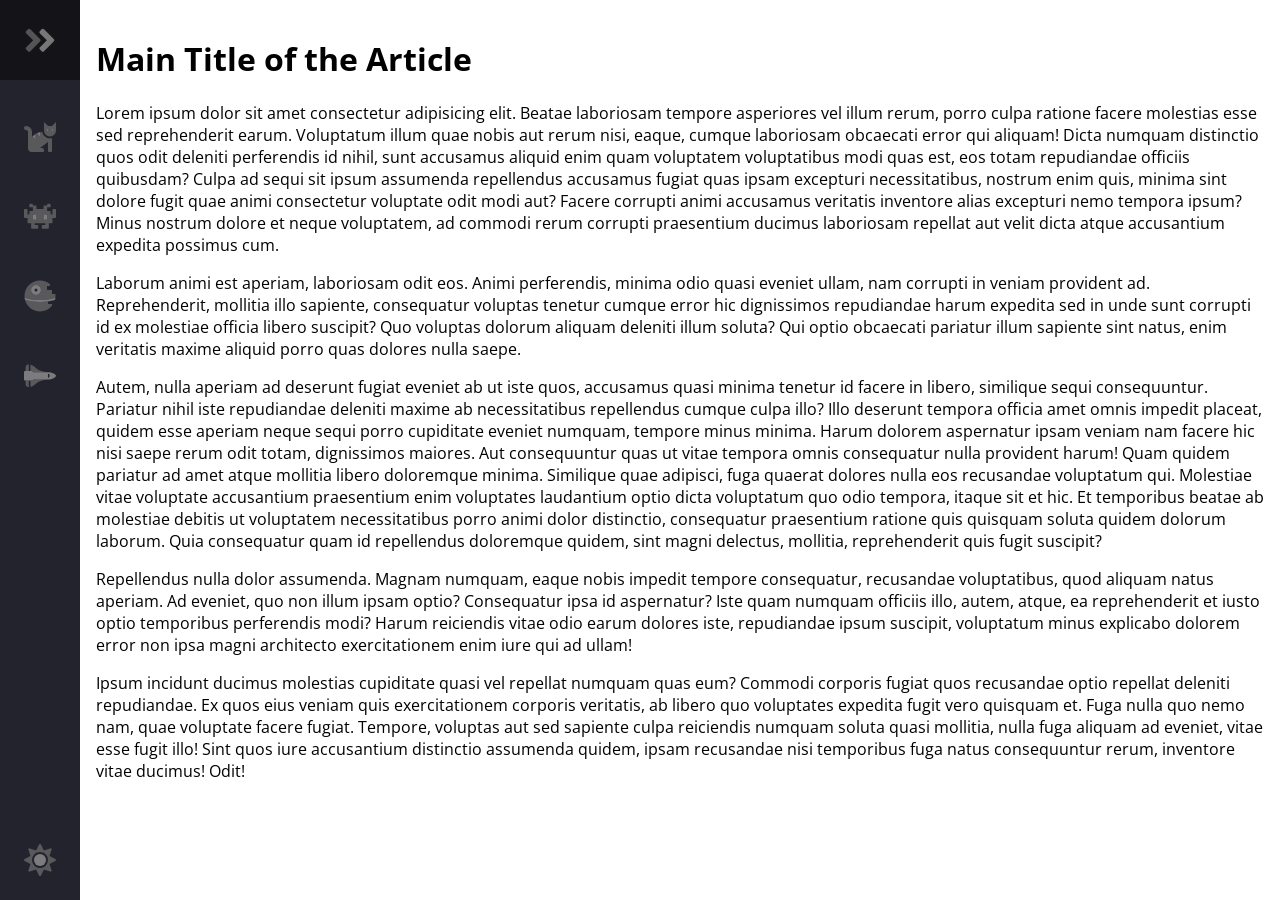
<file: index.html>
<head>

  <meta content="width=device-width, initial-scale=1" name="viewport" />
  <link rel="stylesheet" href="style.css">
  <link href="https://fonts.googleapis.com/css?family=Open+Sans&display=swap" rel="stylesheet">
</head>

<body>
  <nav class="navbar">
    <ul class="navbar-nav">
      <li class="logo">
        <a href="#" class="nav-link">
          <span class="link-text">Marc</span>
          <svg aria-hidden="true" focusable="false" data-prefix="fad" data-icon="angle-double-right" role="img"
            xmlns="http://www.w3.org/2000/svg" viewBox="0 0 448 512"
            class="svg-inline--fa fa-angle-double-right fa-w-14 fa-5x">
            <g class="fa-group">
              <path fill="currentColor"
                d="M224 273L88.37 409a23.78 23.78 0 0 1-33.8 0L32 386.36a23.94 23.94 0 0 1 0-33.89l96.13-96.37L32 159.73a23.94 23.94 0 0 1 0-33.89l22.44-22.79a23.78 23.78 0 0 1 33.8 0L223.88 239a23.94 23.94 0 0 1 .1 34z"
                class="fa-secondary"></path>
              <path fill="currentColor"
                d="M415.89 273L280.34 409a23.77 23.77 0 0 1-33.79 0L224 386.26a23.94 23.94 0 0 1 0-33.89L320.11 256l-96-96.47a23.94 23.94 0 0 1 0-33.89l22.52-22.59a23.77 23.77 0 0 1 33.79 0L416 239a24 24 0 0 1-.11 34z"
                class="fa-primary"></path>
            </g>
          </svg>
        </a>
      </li>

      <li class="nav-item">
        <a href="#" class="nav-link">
          <svg aria-hidden="true" focusable="false" data-prefix="fad" data-icon="cat" role="img"
            xmlns="http://www.w3.org/2000/svg" viewBox="0 0 512 512" class="svg-inline--fa fa-cat fa-w-16 fa-9x">
            <g class="fa-group">
              <path fill="currentColor"
                d="M448 96h-64l-64-64v134.4a96 96 0 0 0 192 0V32zm-72 80a16 16 0 1 1 16-16 16 16 0 0 1-16 16zm80 0a16 16 0 1 1 16-16 16 16 0 0 1-16 16zm-165.41 16a204.07 204.07 0 0 0-34.59 2.89V272l-43.15-64.73a183.93 183.93 0 0 0-44.37 26.17L192 304l-60.94-30.47L128 272v-80a96.1 96.1 0 0 0-96-96 32 32 0 0 0 0 64 32 32 0 0 1 32 32v256a64.06 64.06 0 0 0 64 64h176a16 16 0 0 0 16-16v-16a32 32 0 0 0-32-32h-32l128-96v144a16 16 0 0 0 16 16h32a16 16 0 0 0 16-16V289.86a126.78 126.78 0 0 1-32 4.54c-61.81 0-113.52-44.05-125.41-102.4z"
                class="fa-secondary"></path>
              <path fill="currentColor"
                d="M376 144a16 16 0 1 0 16 16 16 16 0 0 0-16-16zm80 0a16 16 0 1 0 16 16 16 16 0 0 0-16-16zM131.06 273.53L192 304l-23.52-70.56a192.06 192.06 0 0 0-37.42 40.09zM256 272v-77.11a198.62 198.62 0 0 0-43.15 12.38z"
                class="fa-primary"></path>
            </g>
          </svg>
          <span class="link-text">Cats</span>
        </a>
      </li>

      <li class="nav-item">
        <a href="#" class="nav-link">
          <svg aria-hidden="true" focusable="false" data-prefix="fad" data-icon="alien-monster" role="img"
            xmlns="http://www.w3.org/2000/svg" viewBox="0 0 576 512"
            class="svg-inline--fa fa-alien-monster fa-w-18 fa-9x">
            <g class="fa-group">
              <path fill="currentColor"
                d="M560,128H528a15.99954,15.99954,0,0,0-16,16v80H480V176a15.99954,15.99954,0,0,0-16-16H416V96h48a16.00079,16.00079,0,0,0,16-16V48a15.99954,15.99954,0,0,0-16-16H432a15.99954,15.99954,0,0,0-16,16V64H368a15.99954,15.99954,0,0,0-16,16v48H224V80a15.99954,15.99954,0,0,0-16-16H160V48a15.99954,15.99954,0,0,0-16-16H112A15.99954,15.99954,0,0,0,96,48V80a16.00079,16.00079,0,0,0,16,16h48v64H112a15.99954,15.99954,0,0,0-16,16v48H64V144a15.99954,15.99954,0,0,0-16-16H16A15.99954,15.99954,0,0,0,0,144V272a16.00079,16.00079,0,0,0,16,16H64v80a16.00079,16.00079,0,0,0,16,16h48v80a16.00079,16.00079,0,0,0,16,16h96a16.00079,16.00079,0,0,0,16-16V432a15.99954,15.99954,0,0,0-16-16H192V384H384v32H336a15.99954,15.99954,0,0,0-16,16v32a16.00079,16.00079,0,0,0,16,16h96a16.00079,16.00079,0,0,0,16-16V384h48a16.00079,16.00079,0,0,0,16-16V288h48a16.00079,16.00079,0,0,0,16-16V144A15.99954,15.99954,0,0,0,560,128ZM224,320H160V224h64Zm192,0H352V224h64Z"
                class="fa-secondary"></path>
              <path fill="currentColor" d="M160,320h64V224H160Zm192-96v96h64V224Z" class="fa-primary"></path>
            </g>
          </svg>
          <span class="link-text">Aliens</span>
        </a>
      </li>

      <li class="nav-item">
        <a href="#" class="nav-link">
          <svg aria-hidden="true" focusable="false" data-prefix="fad" data-icon="space-station-moon-alt" role="img"
            xmlns="http://www.w3.org/2000/svg" viewBox="0 0 512 512"
            class="svg-inline--fa fa-space-station-moon-alt fa-w-16 fa-5x">
            <g class="fa-group">
              <path fill="currentColor"
                d="M501.70312,224H448V160H368V96h48V66.67383A246.86934,246.86934,0,0,0,256,8C119.03125,8,8,119.0332,8,256a250.017,250.017,0,0,0,1.72656,28.26562C81.19531,306.76953,165.47656,320,256,320s174.80469-13.23047,246.27344-35.73438A250.017,250.017,0,0,0,504,256,248.44936,248.44936,0,0,0,501.70312,224ZM192,240a80,80,0,1,1,80-80A80.00021,80.00021,0,0,1,192,240ZM384,343.13867A940.33806,940.33806,0,0,1,256,352c-87.34375,0-168.71094-11.46094-239.28906-31.73633C45.05859,426.01953,141.29688,504,256,504a247.45808,247.45808,0,0,0,192-91.0918V384H384Z"
                class="fa-secondary"></path>
              <path fill="currentColor"
                d="M256,320c-90.52344,0-174.80469-13.23047-246.27344-35.73438a246.11376,246.11376,0,0,0,6.98438,35.998C87.28906,340.53906,168.65625,352,256,352s168.71094-11.46094,239.28906-31.73633a246.11376,246.11376,0,0,0,6.98438-35.998C430.80469,306.76953,346.52344,320,256,320Zm-64-80a80,80,0,1,0-80-80A80.00021,80.00021,0,0,0,192,240Zm0-104a24,24,0,1,1-24,24A23.99993,23.99993,0,0,1,192,136Z"
                class="fa-primary"></path>
            </g>
          </svg>
          <span class="link-text">Space</span>
        </a>
      </li>

      <li class="nav-item">
        <a href="#" class="nav-link">
          <svg aria-hidden="true" focusable="false" data-prefix="fad" data-icon="space-shuttle" role="img"
            xmlns="http://www.w3.org/2000/svg" viewBox="0 0 640 512"
            class="svg-inline--fa fa-space-shuttle fa-w-20 fa-5x">
            <g class="fa-group">
              <path fill="currentColor"
                d="M32 416c0 35.35 21.49 64 48 64h16V352H32zm154.54-232h280.13L376 168C243 140.59 222.45 51.22 128 34.65V160h18.34a45.62 45.62 0 0 1 40.2 24zM32 96v64h64V32H80c-26.51 0-48 28.65-48 64zm114.34 256H128v125.35C222.45 460.78 243 371.41 376 344l90.67-16H186.54a45.62 45.62 0 0 1-40.2 24z"
                class="fa-secondary"></path>
              <path fill="currentColor"
                d="M592.6 208.24C559.73 192.84 515.78 184 472 184H186.54a45.62 45.62 0 0 0-40.2-24H32c-23.2 0-32 10-32 24v144c0 14 8.82 24 32 24h114.34a45.62 45.62 0 0 0 40.2-24H472c43.78 0 87.73-8.84 120.6-24.24C622.28 289.84 640 272 640 256s-17.72-33.84-47.4-47.76zM488 296a8 8 0 0 1-8-8v-64a8 8 0 0 1 8-8c31.91 0 31.94 80 0 80z"
                class="fa-primary"></path>
            </g>
          </svg>
          <span class="link-text">Shuttle</span>
        </a>
      </li>

      <li class="nav-item" id="themeButton">
        <a href="#" class="nav-link">

          <svg class="theme-icon" id="solarIcon" aria-hidden="true" focusable="false" data-prefix="fad" data-icon="sun"
            role="img" xmlns="http://www.w3.org/2000/svg" viewBox="0 0 512 512"
            class="svg-inline--fa fa-sun fa-w-16 fa-7x">
            <g class="fa-group">
              <path fill="currentColor"
                d="M502.42 240.5l-94.7-47.3 33.5-100.4c4.5-13.6-8.4-26.5-21.9-21.9l-100.4 33.5-47.41-94.8a17.31 17.31 0 0 0-31 0l-47.3 94.7L92.7 70.8c-13.6-4.5-26.5 8.4-21.9 21.9l33.5 100.4-94.7 47.4a17.31 17.31 0 0 0 0 31l94.7 47.3-33.5 100.5c-4.5 13.6 8.4 26.5 21.9 21.9l100.41-33.5 47.3 94.7a17.31 17.31 0 0 0 31 0l47.31-94.7 100.4 33.5c13.6 4.5 26.5-8.4 21.9-21.9l-33.5-100.4 94.7-47.3a17.33 17.33 0 0 0 .2-31.1zm-155.9 106c-49.91 49.9-131.11 49.9-181 0a128.13 128.13 0 0 1 0-181c49.9-49.9 131.1-49.9 181 0a128.13 128.13 0 0 1 0 181z"
                class="fa-secondary"></path>
              <path fill="currentColor" d="M352 256a96 96 0 1 1-96-96 96.15 96.15 0 0 1 96 96z" class="fa-primary">
              </path>
            </g>
          </svg>

          <span class="link-text">Themify</span>
        </a>
      </li>

    </ul>
  </nav>

  <main>
    <h1>Main Title of the Article</h1>
    <p>Lorem ipsum dolor sit amet consectetur adipisicing elit. Beatae laboriosam tempore asperiores vel illum rerum,
      porro culpa ratione facere molestias esse sed reprehenderit earum. Voluptatum illum quae nobis aut rerum nisi,
      eaque, cumque laboriosam obcaecati error qui aliquam! Dicta numquam distinctio quos odit deleniti perferendis id
      nihil, sunt accusamus aliquid enim quam voluptatem voluptatibus modi quas est, eos totam repudiandae officiis
      quibusdam? Culpa ad sequi sit ipsum assumenda repellendus accusamus fugiat quas ipsam excepturi necessitatibus,
      nostrum enim quis, minima sint dolore fugit quae animi consectetur voluptate odit modi aut? Facere corrupti animi
      accusamus veritatis inventore alias excepturi nemo tempora ipsum? Minus nostrum dolore et neque voluptatem, ad
      commodi rerum corrupti praesentium ducimus laboriosam repellat aut velit dicta atque accusantium expedita possimus
      cum.
    </p>
    <p>
      Laborum animi est aperiam, laboriosam odit eos. Animi perferendis, minima odio quasi eveniet ullam, nam
      corrupti in veniam provident ad. Reprehenderit, mollitia illo sapiente, consequatur voluptas tenetur cumque
      error
      hic dignissimos repudiandae harum expedita sed in unde sunt corrupti id ex molestiae officia libero suscipit?
      Quo
      voluptas dolorum aliquam deleniti illum soluta? Qui optio obcaecati pariatur illum sapiente sint natus, enim
      veritatis maxime aliquid porro quas dolores nulla saepe.
    </p>
    <p>
      Autem, nulla aperiam ad deserunt fugiat eveniet ab ut
      iste quos, accusamus quasi minima tenetur id facere in libero, similique sequi consequuntur. Pariatur nihil
      iste
      repudiandae deleniti maxime ab necessitatibus repellendus cumque culpa illo? Illo deserunt tempora officia
      amet
      omnis impedit placeat, quidem esse aperiam neque sequi porro cupiditate eveniet numquam, tempore minus minima.
      Harum dolorem aspernatur ipsam veniam nam facere hic nisi saepe rerum odit totam, dignissimos maiores. Aut
      consequuntur quas ut vitae tempora omnis consequatur nulla provident harum! Quam quidem pariatur ad amet atque
      mollitia libero doloremque minima. Similique quae adipisci, fuga quaerat dolores nulla eos recusandae
      voluptatum
      qui. Molestiae vitae voluptate accusantium praesentium enim voluptates laudantium optio dicta voluptatum quo
      odio
      tempora, itaque sit et hic. Et temporibus beatae ab molestiae debitis ut voluptatem necessitatibus porro animi
      dolor distinctio, consequatur praesentium ratione quis quisquam soluta quidem dolorum laborum. Quia
      consequatur
      quam id repellendus doloremque quidem, sint magni delectus, mollitia, reprehenderit quis fugit suscipit?
    </p>
    <p>
      Repellendus nulla dolor assumenda. Magnam numquam, eaque nobis impedit tempore consequatur, recusandae
      voluptatibus, quod aliquam natus aperiam. Ad eveniet, quo non illum ipsam optio? Consequatur ipsa id
      aspernatur?
      Iste quam numquam officiis illo, autem, atque, ea reprehenderit et iusto optio temporibus perferendis modi?
      Harum
      reiciendis vitae odio earum dolores iste, repudiandae ipsum suscipit, voluptatum minus explicabo dolorem error
      non
      ipsa magni architecto exercitationem enim iure qui ad ullam!
    </p>
    <p>
      Ipsum incidunt ducimus molestias cupiditate quasi vel
      repellat numquam quas eum? Commodi corporis fugiat quos recusandae optio repellat deleniti repudiandae. Ex
      quos
      eius veniam quis exercitationem corporis veritatis, ab libero quo voluptates expedita fugit vero quisquam et.
      Fuga
      nulla quo nemo nam, quae voluptate facere fugiat. Tempore, voluptas aut sed sapiente culpa reiciendis numquam
      soluta quasi mollitia, nulla fuga aliquam ad eveniet, vitae esse fugit illo! Sint quos iure accusantium
      distinctio
      assumenda quidem, ipsam recusandae nisi temporibus fuga natus consequuntur rerum, inventore vitae ducimus!
      Odit!
    </p>
</body>
</file>
<file: style.css>
/* root psudo class selector */
:root {
font-size: 16px;
font-family: 'Open Sans';

/* custom properties aka CSS variables defined in root can be used in all other classes*/
--text-primary: #b6b6b6;
--text-secondary: #ececec;
--bg-primary: #23232e;
--bg-secondary: #141418;
--transition-speed: 600ms ;
}

body {
  color: black;
  background-color: white;
  margin: 0;
  padding: 0;
}

/* customize browser scrollbar */
/* target using psudo element(::-webkit-scrollbar) on the element(body) with the scrollbar */
body::-webkit-scrollbar{
  width: 0.25rem;
}

body::-webkit-scrollbar-track{
  background: #1e1e24;
}

body::-webkit-scrollbar-thumb{
  background: #6649b8;
}


/* rem is relative to the font size in the root element */
/* 5rem = 5*16 = 80px */
main {
  margin-left: 5rem;
  padding: 1rem;
}

.navbar {
  position: fixed;
  background-color: var(--bg-primary);
  /* transition effect on navbar */
  transition: width 200ms ease;
}

/* ul is the flexbox container */
.navbar-nav {
  list-style: none;
  padding: 0;
  margin: 0;
  display: flex;
  flex-direction: column;
  align-items: center;
  height: 100%;
}

.nav-item {
  width: 100%;
}

.nav-item:last-child{
  margin-top: auto;
}


.nav-link {
  display: flex;
  align-items: center;
  height: 5rem;
  color: var(--text-primary);
  text-decoration: none;
  filter: grayscale(100%) opacity(0.7);
  transition: var(-transition-speed);
}

.nav-link:hover {
  filter: grayscale(0%) opacity(1);
  background: var(--bg-secondary);
  color: var(--text-secondary);
}

.link-text {
  display: none;
  margin-left: 1rem;
}

.nav-link svg {
  width: 2rem;
  min-width: 2rem;
  margin: 0 1.5rem;
}


/* primary and secondary classes inside fontawesome two tone icon */
.fa-primary {
  color: #ff7eee;
}

.fa-secondary {
  color: #df49a6;
}

.fa-primary,
.fa-secondary {
  transition: var(--transition-speed)
}

/* logo styling letter spacing */
.logo {
  font-weight: bold;
  text-transform: uppercase;
  margin-bottom: 1rem;
  text-align: center;
  color: var(--text-secondary);
  background: var(--bg-secondary);
  font-size: 1.5rem;
  text-transform: uppercase;
  letter-spacing: 0.3ch;
  width: 100%;
}

/* logo animate counter clockwise */
.logo svg {
  transform: rotate(0deg);
  transition: transform var(--transition-speed);
}

.navbar:hover .logo svg {
  transform: rotate(-180deg);
}

/* Small screens */
@media only screen and (max-width: 600px) {
  
  /* move navbar to bottom on small scrrens */
  .navbar {
    bottom: 0;
    width: 100vw;
    height: 5rem;
  }

  .logo {
    display: none;
  }

  .navbar-nav{
    flex-direction: row;
  }

  .nav-link {
    justify-content: center;
  }

  main {
    margin: 0;
  }
}

/* Large screens */
@media only screen and (min-width: 600px) {

  .navbar {
    top: 0;
    width: 5rem;
    height: 100vh;
  }

/* animate navbar out and display text on hover */
  .navbar:hover {
  width: 16rem;
  }

  .navbar:hover .link-text {
    display: inline;
    transition: opacity var(--transition-speed);
  }
}
</file>
